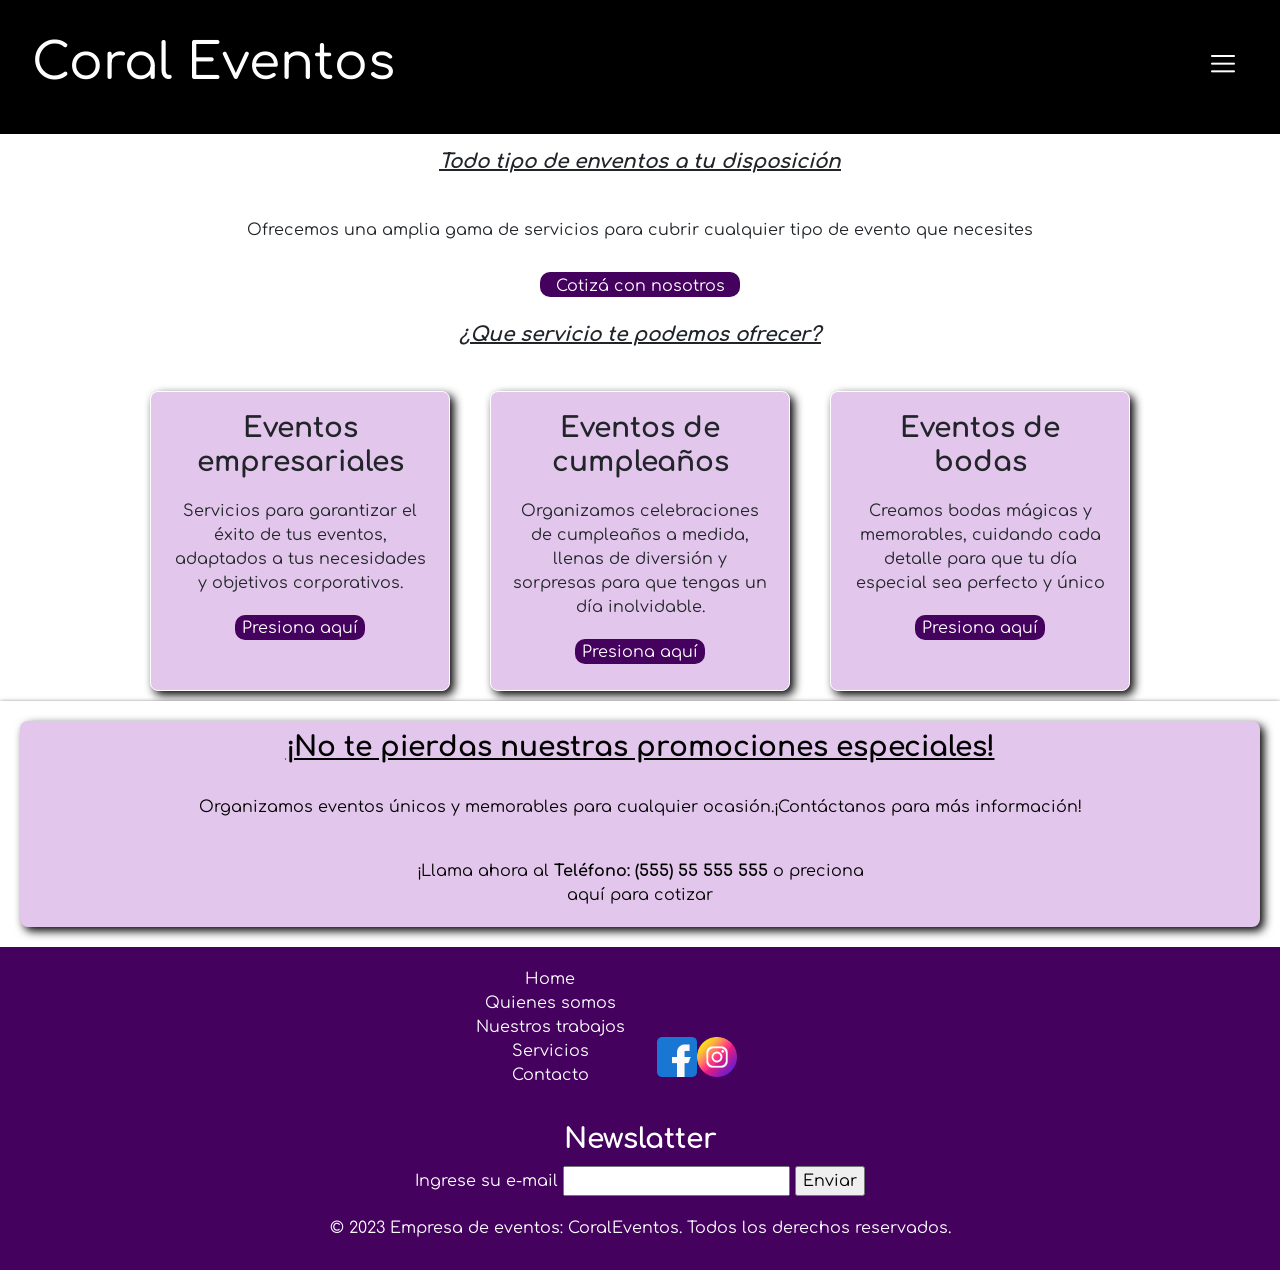
<file: index.html>
<!DOCTYPE html>
<html lang="en">

<head>
    <meta charset="UTF-8" />
    <meta name="viewport" content="width=device-width, initial-scale=1.0" />
    <meta name="description"
        content="Empresa especializada en eventos de fiesta. Calidad y lujo especialzados en cada cliente.">
    <meta name="keywords"
        content="HTML, AUTHOR, JS, EVENTOS, EMPRESARIOS, CUMPLEAÑOS, BODAS, FIESTAS, META, LUNCH, CATERING, VINOS, GRANDE, CHICA,">
    <link href="https://cdn.jsdelivr.net/npm/bootstrap@5.3.2/dist/css/bootstrap.min.css" rel="stylesheet"
        integrity="sha384-T3c6CoIi6uLrA9TneNEoa7RxnatzjcDSCmG1MXxSR1GAsXEV/Dwwykc2MPK8M2HN" crossorigin="anonymous">
    <!-- Libreria Animaciones -->
    <link href="https://unpkg.com/aos@2.3.1/dist/aos.css" rel="stylesheet">
    <link rel="stylesheet" href="./css/style.css" />
    <title>Coral Eventos - Eventos unicos de todo tipo | Home</title>
    <link rel="preconnect" href="https://fonts.googleapis.com" />
    <link rel="preconnect" href="https://fonts.gstatic.com" crossorigin />
    <link
        href="https://fonts.googleapis.com/css2?family=Comfortaa:wght@300&family=Pacifico&family=Roboto:wght@500&family=Varela+Round&display=swap"
        rel="stylesheet" />
    <link rel="icon" type="icono-pagina" href="./img/icono-pagina.png" />
    <link rel="stylesheet" media="only screen and (max-width: 1080px)" href="./css/style.css">
    <link rel="stylesheet" media="only screen and (max-width: 678px)" href="./css/style.css">
</head>

<body>
    <!-- Header -->
    <header class="headerGrid">
        <!-- Navbar -->
        <nav class="navbar">
            <div class="container-fluid">
                <a class="navbar-brand" href="">
                    <h1>Coral Eventos</h1>
                </a>
                <button class="navbar-toggler" type="button" data-bs-toggle="collapse" data-bs-target="#navbarNav"
                    aria-controls="navbarNav" aria-expanded="false" aria-label="Toggle navigation">
                    <span><img src="./img/menu.png" alt="menu-hamburgesa"></span>
                </button>
                <div class="collapse navbar-collapse" id="navbarNav">
                    <ol class="navbar-nav">
                        <li class="nav-item">
                            <a class="nav-link" aria-current="page" href="">Home</a>
                        </li>
                        <li class="nav-item">
                            <a class="nav-link" href="./pages/quienessomos.html">¿Quienes somos?</a>
                        </li>
                        <li class="nav-item">
                            <a class="nav-link" href="./pages/nuestrostrabajos.html">Nuestros trabajos</a>
                        </li>
                        <li class="nav-item">
                            <a class="nav-link" href="./pages/servicios.html">Servicios</a>
                        </li>
                        <li class="nav-item">
                            <a class="nav-link" href="./pages/contacto.html">Contacto</a>
                        </li>
                    </ol>
                </div>
            </div>
        </nav>
    </header>

    <!-- Main: contenido principal -->
    <main>
        <!-- Portada -->
        <section class="sectionA">
            <h2 style="text-decoration: underline">Todo tipo de enventos a tu disposición</h2>
            <p>Ofrecemos una amplia gama de servicios para cubrir cualquier tipo de evento que necesites</p>
            <div class="caja1"><a href="./pages/contacto.html" style="text-decoration: none;">Cotizá con nosotros</a>
            </div>
        </section>

        <!-- Servicios -->
        <section>
            <h2 style="text-decoration: underline">¿Que servicio te podemos ofrecer?</h2>
        </section>
        <section class="gridRow" class="container">
            <!-- Article servicios -->
            <div class="data" data-aos="fade-right">
                <article class="item">
                    <h3>Eventos empresariales</h3>
                    <p class="pMod">Servicios para garantizar el éxito de tus eventos, adaptados a tus necesidades y objetivos corporativos.</p>
                    <div class="caja">
                        <a href="./pages/servicios.html" style="text-decoration: none;">Presiona aquí</a>
                    </div>
                </article>
            </div>
            <div class="data" data-aos="fade-left">
                <article class="item">
                    <h3>Eventos de cumpleaños</h3>
                    <p class="pMod">Organizamos celebraciones de cumpleaños a medida, llenas de diversión y sorpresas para que tengas
                        un día inolvidable.</p>
                    <div class="caja">
                        <a class="cajaEnlace" href="./pages/servicios.html" style="text-decoration: none;">Presiona
                            aquí</a>
                    </div>
                </article>
            </div>
            <div class="data" data-aos="fade-right">
                <article class="item">
                    <h3>Eventos de bodas</h3>
                    <p class="pMod">Creamos bodas mágicas y memorables, cuidando cada detalle para que tu día especial sea perfecto y
                        único</p>
                    <div class="caja">
                        <a href="./pages/servicios.html" style="text-decoration: none;">Presiona
                            aquí</a>
                    </div>
                </article>
            </div>
        </section>
    </main>

    <!-- Aside -->
    <aside>
        <article>
            <h3 style="text-decoration: underline">
                ¡No te pierdas nuestras promociones especiales!
            </h3>
            <p>Organizamos eventos únicos y memorables para cualquier ocasión.¡Contáctanos para más información!</p>
            <p>¡Llama ahora al <strong>Teléfono: (555) 55 555 555</strong> o preciona <a class="asideA"
                    href="../pages/contacto.html">aquí para cotizar</a></p>
        </article>
    </aside>

    <!-- Footer -->

    <footer class="footer">
        <section class="enlacesFooter">
            <ul>
                <li><a href="">Home</a></li>
                <li><a href="./pages/quienessomos.html">Quienes somos</a></li>
                <li><a href="./pages/nuestrostrabajos.html">Nuestros trabajos</a></li>
                <li><a href="./pages/servicios.html">Servicios</a></li>
                <li><a href="./pages/contacto.html">Contacto</a></li>
            </ul>
            <ul class="iconosRedes">
                <tr><a target="_blank" href="https://es-la.facebook.com"><img width="40" src="./img/facebook.png"
                            alt="enlace-de-facebook" /></a></tr>
                <tr><a target="_blank" href="https://www.instagram.com"><img width="40" src="./img/instagram.png"
                            alt="enlace-de-instagram" /></a></tr>
                <tr>
                    <!-- Dirección ficticia -->
                    <iframe
                        src="https://www.google.com/maps/embed?pb=!1m18!1m12!1m3!1d973.1088523046899!2d-56.141589444492446!3d-34.87795661806884!2m3!1f0!2f0!3f0!3m2!1i1024!2i768!4f13.1!3m3!1m2!1s0x959f80e8def27b1b%3A0xf5e1365db4a6d565!2sComercio%202420%2C%2011400%20Montevideo%2C%20Departamento%20de%20Montevideo%2C%20Uruguay!5e0!3m2!1ses-419!2sar!4v1693420778798!5m2!1ses-419!2sar"
                        width="100" height="100" style="border: 0" allowfullscreen="" loading="lazy"
                        referrerpolicy="no-referrer-when-downgrade"></iframe>
                </tr>
            </ul>
        </section>
        <section>
            <h3>Newslatter</h3>
            <form action="">
                <label for="email">Ingrese su e-mail</label>
                <input id="email" type="email" />
                <input type="submit" value="Enviar" />
            </form>
            <p>&copy; 2023 Empresa de eventos: CoralEventos. Todos los derechos reservados.</p>
        </section>
    </footer>
    <!-- SCRIPT BOOTSTRAP -->
    <script src="https://cdn.jsdelivr.net/npm/bootstrap@5.3.2/dist/js/bootstrap.bundle.min.js"
        integrity="sha384-C6RzsynM9kWDrMNeT87bh95OGNyZPhcTNXj1NW7RuBCsyN/o0jlpcV8Qyq46cDfL"
        crossorigin="anonymous"></script>
    <!-- Script AOS -->
    <script src="https://unpkg.com/aos@2.3.1/dist/aos.js"></script>
    <script>
        AOS.init();
    </script>
</body>

</html>
</file>
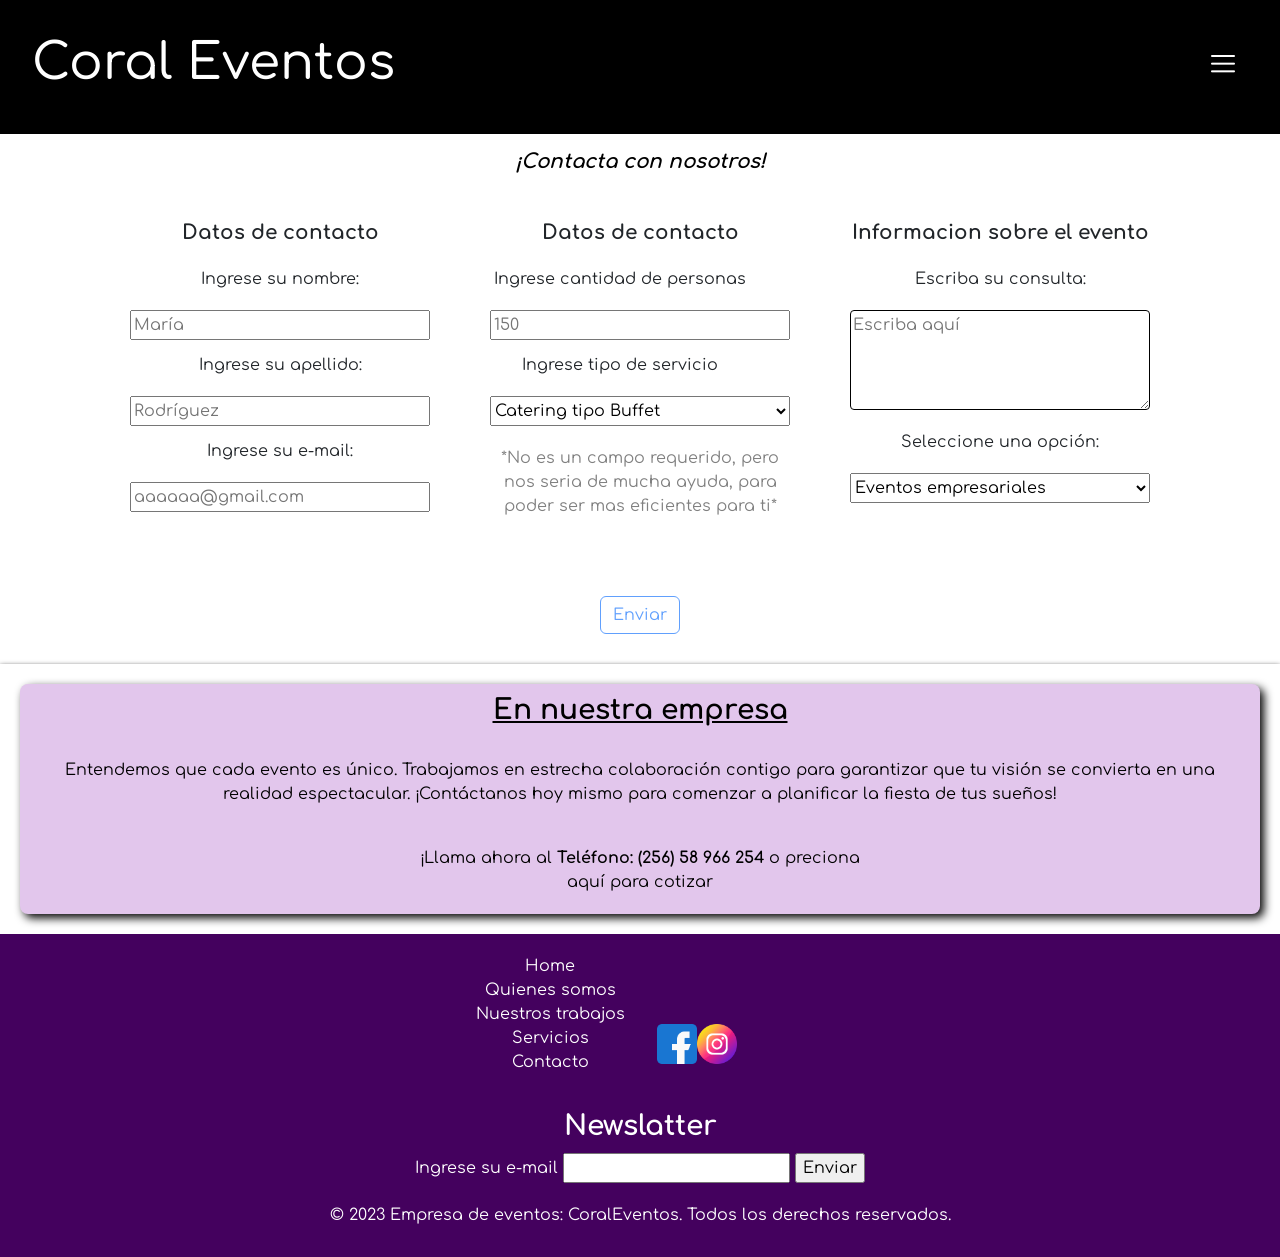
<file: pages/contacto.html>
<!DOCTYPE html>
<html lang="en">

<head>
    <meta charset="UTF-8">
    <meta name="viewport" content="width=device-width, initial-scale=1.0">
    <meta name="description"
        content="Empresa especializada en eventos de fiesta. Calidad y lujo especialzados en cada cliente.">
    <meta name="keywords"
        content="HTML, AUTHOR, JS, EVENTOS, EMPRESARIOS, CUMPLEAÑOS, BODAS, FIESTAS, META, LUNCH, CATERING, VINOS, GRANDE, CHICA,">
    <link href="https://cdn.jsdelivr.net/npm/bootstrap@5.3.2/dist/css/bootstrap.min.css" rel="stylesheet"
        integrity="sha384-T3c6CoIi6uLrA9TneNEoa7RxnatzjcDSCmG1MXxSR1GAsXEV/Dwwykc2MPK8M2HN" crossorigin="anonymous">
    <link rel="stylesheet" href="../css/style.css">
    <title>Coral Eventos - Eventos unicos de todo tipo | Contacto</title>
    <link rel="preconnect" href="https://fonts.googleapis.com">
    <link rel="preconnect" href="https://fonts.gstatic.com" crossorigin>
    <link
        href="https://fonts.googleapis.com/css2?family=Comfortaa:wght@300&family=Pacifico&family=Roboto:wght@500&family=Varela+Round&display=swap"
        rel="stylesheet">
    <link rel="icon" type="icono-pagina" href="./img/icono-pagina.png" />
    <link rel="stylesheet" media="only screen and (max-width: 1024px)" href="../css/style.css">
    <link rel="stylesheet" media="only screen and (max-width: 678px)" href="../css/style.css">
</head>

<body class="bodyContacto">
    <!-- Header -->
    <header class="headerGrid">
        <!-- Navbar -->
        <nav class="navbar">
            <div class="container-fluid">
                <a class="navbar-brand" href="../index.html">
                    <h1>Coral Eventos</h1>
                </a>
                <button class="navbar-toggler" type="button" data-bs-toggle="collapse" data-bs-target="#navbarNav"
                    aria-controls="navbarNav" aria-expanded="false" aria-label="Toggle navigation">
                    <span><img src="../img/menu.png" alt="menu-hamburgesa"></span>
                </button>
                <div class="collapse navbar-collapse" id="navbarNav">
                    <ol class="navbar-nav">
                        <li class="nav-item">
                            <a class="nav-link" aria-current="page" href="../index.html">Home</a>
                        </li>
                        <li class="nav-item">
                            <a class="nav-link" href="./quienessomos.html">¿Quienes somos?</a>
                        </li>
                        <li class="nav-item">
                            <a class="nav-link" href="./nuestrostrabajos.html">Nuestros trabajos</a>
                        </li>
                        <li class="nav-item">
                            <a class="nav-link" href="./servicios.html">Servicios</a>
                        </li>
                        <li class="nav-item">
                            <a class="nav-link" href="">Contacto</a>
                        </li>
                    </ol>
                </div>
            </div>
        </nav>
    </header>

    <main>
        <!-- Grid section -->
        <h2 class="h2Grid">¡Contacta con nosotros!</h2>
        <div class="container">
            <div class="rows">
                <div>
                    <section>
                        <section class="contactoMain" action="">
                            <legend class="datos">Datos de contacto</legend>
                            <label class="label" for="nombre">Ingrese su nombre:</label>
                            <input class="input" required placeholder="María" id="nombre" type="text">
                            <label class="label" for="apellido">Ingrese su apellido:</label>
                            <input class="input" required placeholder="Rodríguez" id="apellido" type="text">
                            <label class="label" for="email">Ingrese su e-mail:</label>
                            <input class="input" required placeholder="aaaaaa@gmail.com" id="email" type="email">
                        </section>
                    </section>
                </div>
                <div>
                    <section class="contactoMain" class="contactoMain" action="">
                        <legend class="datos">Datos de contacto</legend>
                        <label class="label" for="personas">Ingrese cantidad de personas</label>
                        <input class="input" type="number" required placeholder="150" id="personas" type="text">
                        <label class="label" for="servicio">Ingrese tipo de servicio</label>
                        <select class="select" name="" id="servicio">
                            <option value="">Catering tipo Buffet</option>
                            <option value="">Catering tipo Cóctel</option>
                            <option value="">Catering tipo desayunos/coffee</option>
                            <option value="">Catering tipo aperitivos</option>
                            <option value="">Catering tipo Brunch</option>
                            <option value="">Catering tipo Banquete</option>
                            <option value="">Catering tipo servicio movil</option>
                            <option value="">Catering tipo a domicilio</option>
                            <option value="">Cartas de vinos</option>
                            <option value="">Otros</option>
                        </select>
                        <p class="textoRecordatorio">
                            *No es un campo requerido, pero nos seria de mucha ayuda, para poder ser mas eficientes para ti*
                        </p>
                    </section>
                </div>
                <div>
                    <section class="contactoMain" action="" class="contactoMain">
                        <legend class="datos">Informacion sobre el evento</legend>
                        <label class="label" for="consulta">Escriba su consulta:</label>
                        <textarea class="textArea" required placeholder="Escriba aquí" name="" id="consulta" cols="30" rows="5"></textarea>
                        <label class="label" for="Tipo_de_evento">Seleccione una opción:</label>
                        <select class="select" required name="" id="Tipo_de_evento">
                            <option value="">Eventos empresariales</option>
                            <option value="">Eventos de cumpleaños</option>
                            <option value="">Eventos de boda</option>
                            <option value="">Eventos en domicilio</option>
                            <option value="">Babyshower</option>
                            <option value="">Despedidas</option>
                            <option value="">Otros</option>
                        </select>
                    </section>
                </div>
                </section>
            </div>
        </div>
        </div>
        <div class="buttonContact">
            <button type="button" class="btn btn-outline-primary" disabled>Enviar</button>
        </div>
    </main>

    <!-- Aside -->
    <aside class="asideGrid">
        <article class="colorAside">
            <h3 style="text-decoration: underline;">En nuestra empresa</h3>
            <p>Entendemos que cada evento es único.
                Trabajamos en estrecha colaboración contigo
                para garantizar que tu visión se convierta en una realidad espectacular. ¡Contáctanos hoy mismo para
                comenzar a planificar la fiesta de tus sueños!
            </p>
            <p>¡Llama ahora al <strong>Teléfono: (256) 58 966 254</strong>
                o preciona <a class="asideA" href="../pages/contacto.html">aquí para cotizar</a>
            </p>
        </article>
    </aside>

    <!-- Footer -->
    <footer class="footerGrid" class="footer">
        <section class="enlacesFooter">
            <ul>
                <li><a class="aWhite" href="../index.html">Home</a></li>
                <li><a class="aWhite" href="./quienessomos.html">Quienes somos</a></li>
                <li><a class="aWhite" href="./nuestrostrabajos.html">Nuestros trabajos</a></li>
                <li><a class="aWhite" href="./servicios.html">Servicios</a></li>
                <li><a class="aWhite" href="">Contacto</a></li>
            </ul>
            <ul class="iconosRedes">
                <tr><a target="_blank" href="https://es-la.facebook.com"><img width="40" src="../img/facebook.png"
                            alt="enlace-de-facebook"></a></tr>
                <tr><a target="_blank" href="https://www.instagram.com"><img width="40" src="../img/instagram.png"
                            alt="enlace-de-instagram"></a></tr>
                <tr>
                    <!-- Dirección ficticia -->
                    <iframe
                        src="https://www.google.com/maps/embed?pb=!1m18!1m12!1m3!1d973.1088523046899!2d-56.141589444492446!3d-34.87795661806884!2m3!1f0!2f0!3f0!3m2!1i1024!2i768!4f13.1!3m3!1m2!1s0x959f80e8def27b1b%3A0xf5e1365db4a6d565!2sComercio%202420%2C%2011400%20Montevideo%2C%20Departamento%20de%20Montevideo%2C%20Uruguay!5e0!3m2!1ses-419!2sar!4v1693420778798!5m2!1ses-419!2sar"
                        width="100" height="100" style="border:0;" allowfullscreen="" loading="lazy"
                        referrerpolicy="no-referrer-when-downgrade"></iframe>
                </tr>
            </ul>
        </section>
        <section>
            <h3>Newslatter</h3>
            <form action="">
                <label for="email1">Ingrese su e-mail</label>
                <input id="email1" type="email">
                <input type="submit" value="Enviar">
            </form>
            <p>&copy; 2023 Empresa de eventos: CoralEventos. Todos los derechos reservados.</p>
        </section>
    </footer>
    <!-- SCRIPT BOOTSTRAP -->
    <script src="https://cdn.jsdelivr.net/npm/bootstrap@5.3.2/dist/js/bootstrap.bundle.min.js"
        integrity="sha384-C6RzsynM9kWDrMNeT87bh95OGNyZPhcTNXj1NW7RuBCsyN/o0jlpcV8Qyq46cDfL"
        crossorigin="anonymous"></script>
</body>

</html>
</file>
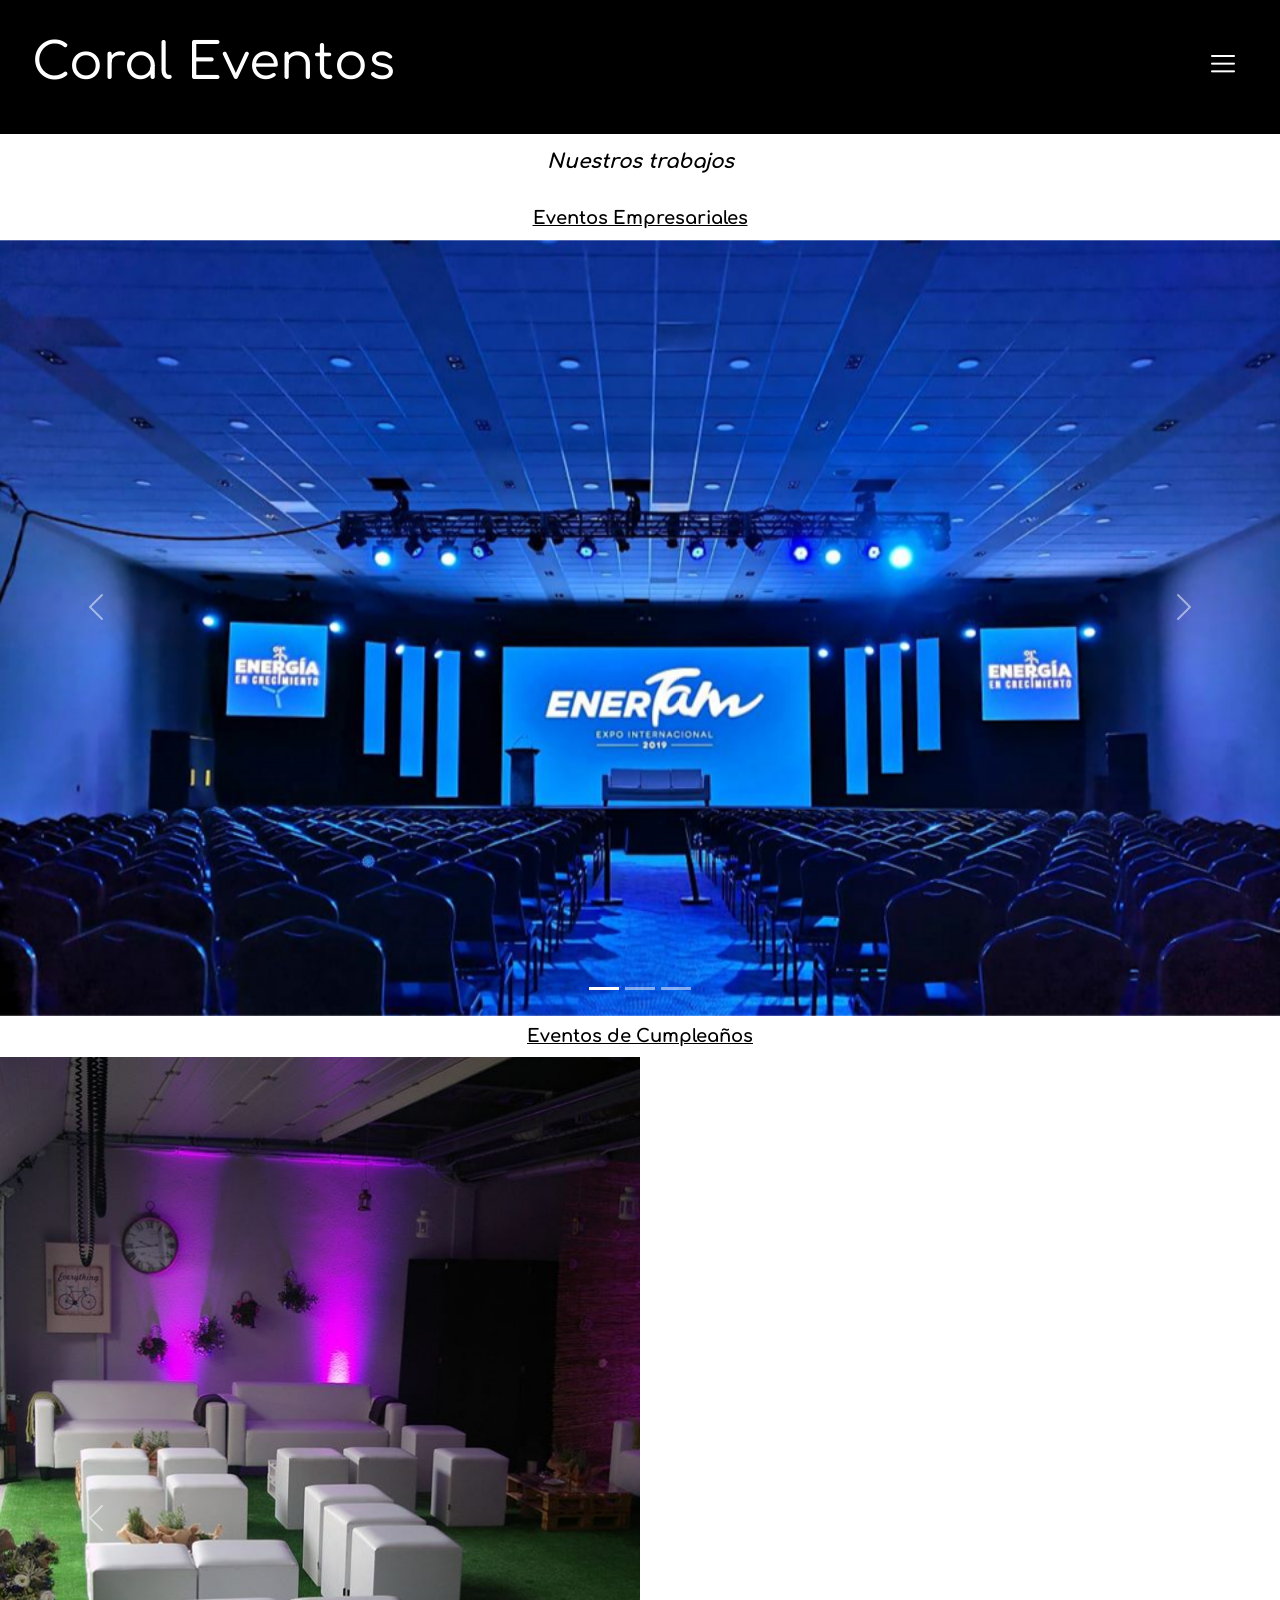
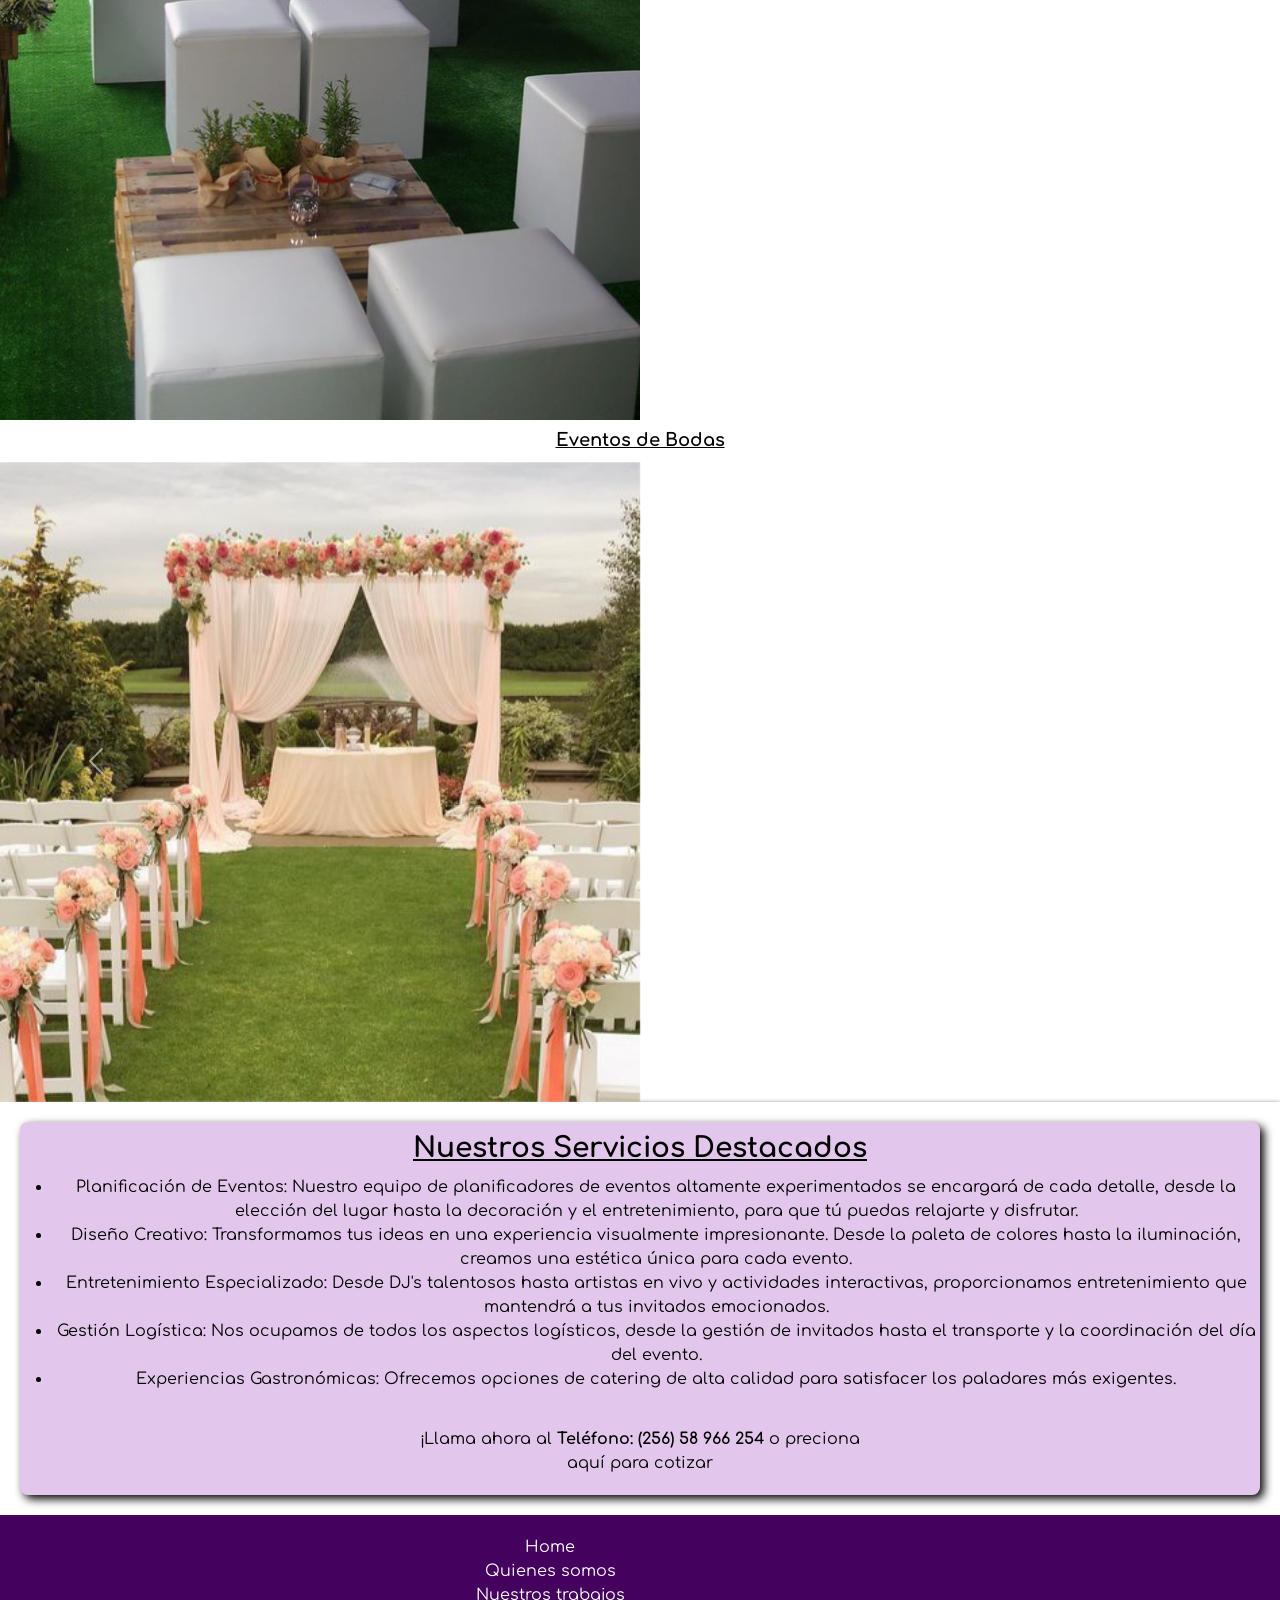
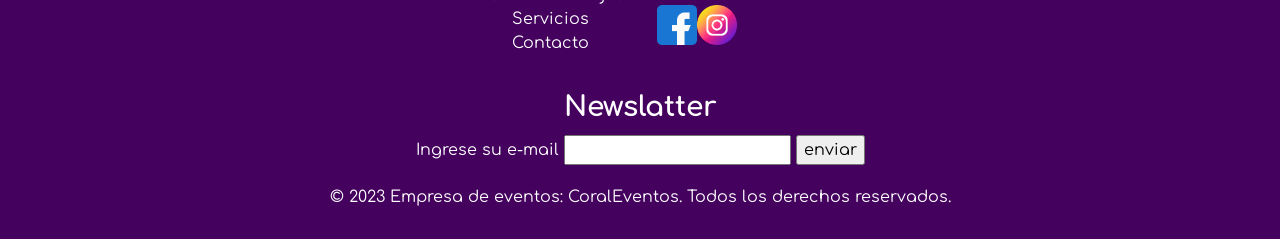
<file: pages/nuestrostrabajos.html>
<!DOCTYPE html>
<html lang="en">

<head>
    <meta charset="UTF-8">
    <meta name="viewport" content="width=device-width, initial-scale=1.0">
    <meta name="description"
        content="Empresa especializada en eventos de fiesta. Calidad y lujo especialzados en cada cliente.">
    <meta name="keywords"
        content="HTML, AUTHOR, JS, EVENTOS, EMPRESARIOS, CUMPLEAÑOS, BODAS, FIESTAS, META, LUNCH, CATERING, VINOS, GRANDE, CHICA,">
    <link href="https://cdn.jsdelivr.net/npm/bootstrap@5.3.2/dist/css/bootstrap.min.css" rel="stylesheet"
        integrity="sha384-T3c6CoIi6uLrA9TneNEoa7RxnatzjcDSCmG1MXxSR1GAsXEV/Dwwykc2MPK8M2HN" crossorigin="anonymous">
    <link rel="stylesheet" href="../css/style.css">
    <title>Coral Eventos - Eventos unicos de todo tipo | Nuestros trabajos</title>
    <link rel="preconnect" href="https://fonts.googleapis.com">
    <link rel="preconnect" href="https://fonts.gstatic.com" crossorigin>
    <link
        href="https://fonts.googleapis.com/css2?family=Comfortaa:wght@300&family=Pacifico&family=Roboto:wght@500&family=Varela+Round&display=swap"
        rel="stylesheet">
    <link rel="icon" type="icono-pagina" href="./img/icono-pagina.png" />
    <link rel="stylesheet" media="only screen and (max-width: 1024px)" href="../css/style.css">
    <link rel="stylesheet" media="only screen and (max-width: 678px)" href="../css/style.css">
</head>

<body>
    <!-- Header -->
    <header class="headerGrid">
        <!-- Navbar -->
        <nav class="navbar">
            <div class="container-fluid">
                <a class="navbar-brand" href="../index.html">
                    <h1>Coral Eventos</h1>
                </a>
                <button class="navbar-toggler" type="button" data-bs-toggle="collapse" data-bs-target="#navbarNav"
                    aria-controls="navbarNav" aria-expanded="false" aria-label="Toggle navigation">
                    <span><img src="../img/menu.png" alt="menu-hamburgesa"></span>
                </button>
                <div class="collapse navbar-collapse" id="navbarNav">
                    <ol class="navbar-nav">
                        <li class="nav-item"><a class="nav-link" aria-current="page" href="../index.html">Home</a></li>
                        <li class="nav-item"><a class="nav-link" href="./quienessomos.html">¿Quienes somos?</a></li>
                        <li class="nav-item"><a class="nav-link" href="">Nuestros trabajos</a></li>
                        <li class="nav-item"><a class="nav-link" href="./servicios.html">Servicios</a></li>
                        <li class="nav-item"><a class="nav-link" href="./contacto.html">Contacto</a></li>
                    </ol>
                </div>
            </div>
        </nav>
    </header>

    <main>
        <!-- Section  imagenes -->
        <section>
            <h2 class="h1Trabajo">Nuestros trabajos</h2>
            <!-- Div Image Bootstrap  -->
            <div id="carouselExampleIndicators" class="carousel slide">
                <h3 class="h2Trabajo">Eventos Empresariales</h3>
                <div class="carousel-indicators">
                    <button type="button" data-bs-target="#carouselExampleIndicators" data-bs-slide-to="0"
                        class="active" aria-current="true" aria-label="Slide 1"></button>
                    <button type="button" data-bs-target="#carouselExampleIndicators" data-bs-slide-to="1"
                        aria-label="Slide 2"></button>
                    <button type="button" data-bs-target="#carouselExampleIndicators" data-bs-slide-to="2"
                        aria-label="Slide 3"></button>
                </div>
                <div class="carousel-inner">
                    <div class="carousel-item active">
                        <img src="../img/empresarial 1.png" class="w-100" alt="imagen-empresarial1">
                    </div>
                    <div class="carousel-item">
                        <img src="../img/empresarial2.jpg" class="w-50" alt="imagen-empresarial2">
                    </div>
                    <div class="carousel-item">
                        <img src="../img/empresarial3.jpg" class="w-50" alt="imagen-empresarial3">
                    </div>
                </div>
                <button class="carousel-control-prev" type="button" data-bs-target="#carouselExampleIndicators"
                    data-bs-slide="prev">
                    <span class="carousel-control-prev-icon" aria-hidden="true"></span>
                    <span class="visually-hidden">Anterior</span>
                </button>
                <button class="carousel-control-next" type="button" data-bs-target="#carouselExampleIndicators"
                    data-bs-slide="next">
                    <span class="carousel-control-next-icon" aria-hidden="true"></span>
                    <span class="visually-hidden">Siguiente</span>
                </button>
            </div>
            <div id="carouselExample" class="carousel slide">
                <h3 class="h2Trabajo">Eventos de Cumpleaños</h3>
                <div class="carousel-inner">
                    <div class="carousel-item active">
                        <img src="../img/cumpleaños1.jpg" class="w-50" alt="imagen-cumpleaños1">
                    </div>
                    <div class="carousel-item">
                        <img src="../img/cumpleaños2.jpg" class="w-50" alt="imagen-cumpleaños2">
                    </div>
                    <div class="carousel-item">
                        <img src="../img/cumpleaños3.jpg" class="w-50" alt="imagen-cumpleaños3">
                    </div>
                </div>
                <button class="carousel-control-prev" type="button" data-bs-target="#carouselExample"
                    data-bs-slide="prev">
                    <span class="carousel-control-prev-icon" aria-hidden="true"></span>
                    <span class="visually-hidden">Previous</span>
                </button>
                <button class="carousel-control-next" type="button" data-bs-target="#carouselExample"
                    data-bs-slide="next">
                    <span class="carousel-control-next-icon" aria-hidden="true"></span>
                    <span class="visually-hidden">Next</span>
                </button>
            </div>
            <div id="carouselExampleFade" class="carousel slide carousel-fade">
                <h3 class="h2Trabajo">Eventos de Bodas</h3>
                <div class="carousel-inner">
                    <div class="carousel-item active">
                        <img src="../img/boda1.jpg" class="w-50" alt="imagen-boda1">
                    </div>
                    <div class="carousel-item">
                        <img src="../img/boda2.jpg" class="w-50" alt="imagen-boda2">
                    </div>
                    <div class="carousel-item">
                        <img src="../img/boda3.jpg" class="w-50" alt="imagen-boda3">
                    </div>
                    <div class="carousel-item">
                        <img src="../img/boda4.jpg" class="w-50" alt="imagen-boda4">
                    </div>
                </div>
                <button class="carousel-control-prev" type="button" data-bs-target="#carouselExampleFade"
                    data-bs-slide="prev">
                    <span class="carousel-control-prev-icon" aria-hidden="true"></span>
                    <span class="visually-hidden">Previous</span>
                </button>
                <button class="carousel-control-next" type="button" data-bs-target="#carouselExampleFade"
                    data-bs-slide="next">
                    <span class="carousel-control-next-icon" aria-hidden="true"></span>
                    <span class="visually-hidden">Next</span>
                </button>
            </div>
    </main>

    <!-- Aside -->
    <aside>
        <article class="colorAside">
            <h3 style="text-decoration: underline;">Nuestros Servicios Destacados</h3>
            <ul>
                <li>Planificación de Eventos: Nuestro equipo de planificadores de eventos altamente experimentados se
                    encargará de cada detalle, desde la elección del lugar hasta la decoración y el entretenimiento,
                    para que tú puedas relajarte y disfrutar.</li>
                <li>Diseño Creativo: Transformamos tus ideas en una experiencia visualmente impresionante. Desde la
                    paleta de colores hasta la iluminación, creamos una estética única para cada evento.</li>
                <li>Entretenimiento Especializado: Desde DJ's talentosos hasta artistas en vivo y actividades
                    interactivas, proporcionamos entretenimiento que mantendrá a tus invitados emocionados.</li>
                <li>Gestión Logística: Nos ocupamos de todos los aspectos logísticos, desde la gestión de invitados
                    hasta el transporte y la coordinación del día del evento.</li>
                <li>Experiencias Gastronómicas: Ofrecemos opciones de catering de alta calidad para satisfacer los
                    paladares más exigentes.</li>
            </ul>
            <p>¡Llama ahora al <strong>Teléfono: (256) 58 966 254</strong>
                o preciona <a class="asideA" href="../pages/contacto.html">aquí para cotizar</a></p>
        </article>
    </aside>

    <!-- Footer -->
    <footer class="footer">
        <section class="enlacesFooter">
            <ul>
                <li><a href="../index.html">Home</a></li>
                <li><a href="./quienessomos.html">Quienes somos</a></li>
                <li><a href="">Nuestros trabajos</a></li>
                <li><a href="./servicios.html">Servicios</a></li>
                <li><a href="./contacto.html">Contacto</a></li>
            </ul>
            <ul class="iconosRedes">
                <tr><a target="_blank" href="https://es-la.facebook.com"><img width="40" src="../img/facebook.png"
                            alt="enlace-de-facebook"></a></tr>
                <tr><a target="_blank" href="https://www.instagram.com"><img width="40" src="../img/instagram.png"
                            alt="enlace-de-instagram"></a></tr>
                <tr>
                    <!-- Dirección ficticia -->
                    <iframe
                        src="https://www.google.com/maps/embed?pb=!1m18!1m12!1m3!1d973.1088523046899!2d-56.141589444492446!3d-34.87795661806884!2m3!1f0!2f0!3f0!3m2!1i1024!2i768!4f13.1!3m3!1m2!1s0x959f80e8def27b1b%3A0xf5e1365db4a6d565!2sComercio%202420%2C%2011400%20Montevideo%2C%20Departamento%20de%20Montevideo%2C%20Uruguay!5e0!3m2!1ses-419!2sar!4v1693420778798!5m2!1ses-419!2sar"
                        width="100" height="100" style="border:0;" allowfullscreen="" loading="lazy"
                        referrerpolicy="no-referrer-when-downgrade"></iframe>
                </tr>
            </ul>
        </section>
        <section>
            <h3>Newslatter</h3>
            <form action="">
                <label for="email">Ingrese su e-mail</label>
                <input id="email" type="email">
                <input type="submit" value="enviar">
            </form>
            <p>&copy; 2023 Empresa de eventos: CoralEventos. Todos los derechos reservados.</p>
        </section>
    </footer>
    <!-- SCRIPT BOOTSTRAP -->
    <script src="https://cdn.jsdelivr.net/npm/bootstrap@5.3.2/dist/js/bootstrap.bundle.min.js"
        integrity="sha384-C6RzsynM9kWDrMNeT87bh95OGNyZPhcTNXj1NW7RuBCsyN/o0jlpcV8Qyq46cDfL"
        crossorigin="anonymous"></script>
</body>

</html>
</file>
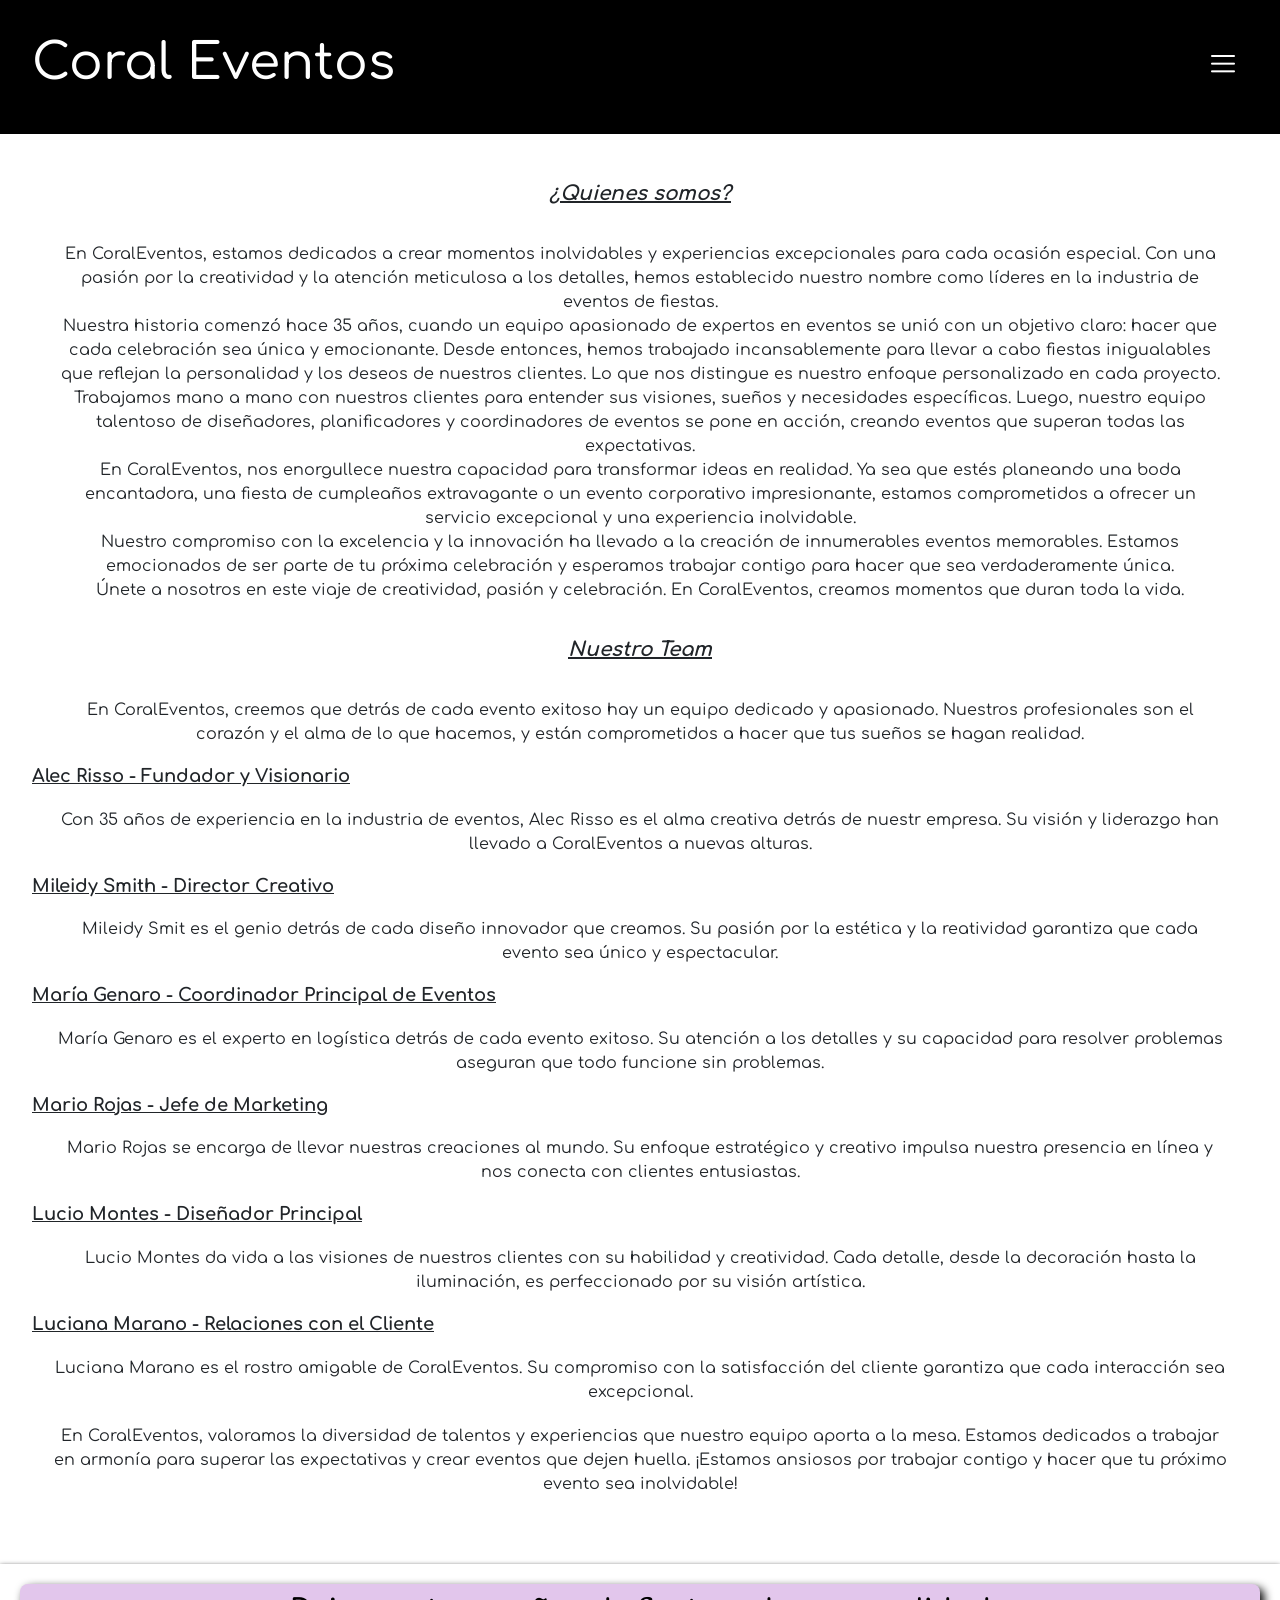
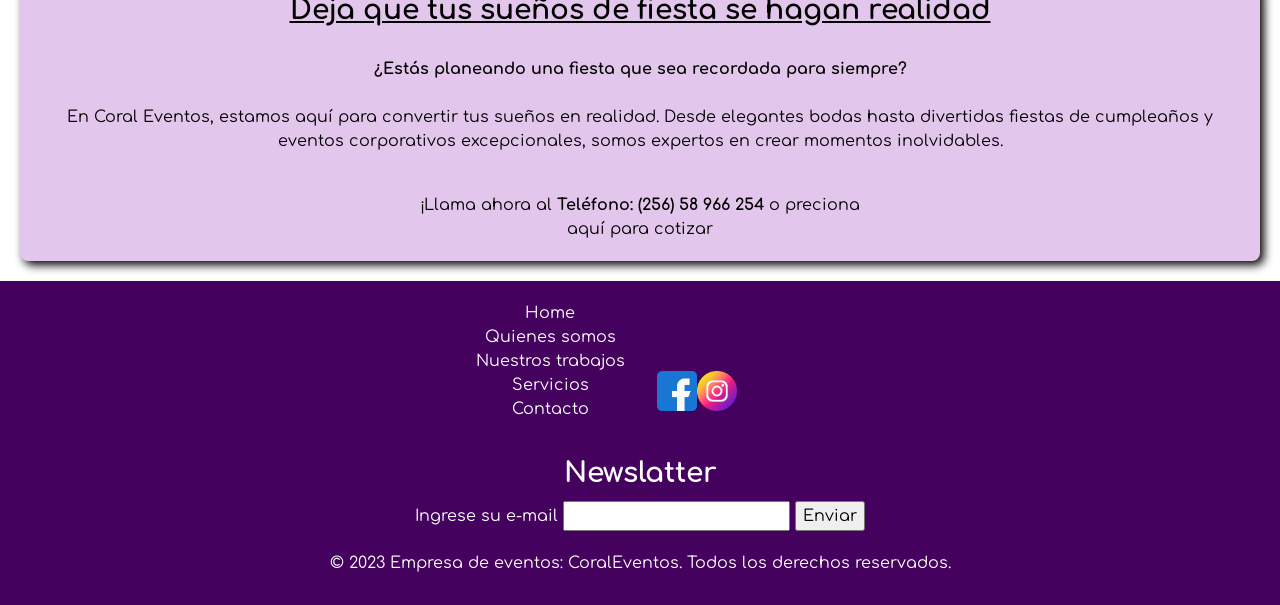
<file: pages/quienessomos.html>
<!DOCTYPE html>
<html lang="en">

<head>
    <meta charset="UTF-8">
    <meta name="viewport" content="width=device-width, initial-scale=1.0">
    <meta name="description"
        content="Empresa especializada en eventos de fiesta. Calidad y lujo especialzados en cada cliente.">
    <meta name="keywords"
        content="HTML, AUTHOR, JS, EVENTOS, EMPRESARIOS, CUMPLEAÑOS, BODAS, FIESTAS, META, LUNCH, CATERING, VINOS, GRANDE, CHICA,">
    <link href="https://cdn.jsdelivr.net/npm/bootstrap@5.3.2/dist/css/bootstrap.min.css" rel="stylesheet"
        integrity="sha384-T3c6CoIi6uLrA9TneNEoa7RxnatzjcDSCmG1MXxSR1GAsXEV/Dwwykc2MPK8M2HN" crossorigin="anonymous">
    <!-- Link CSS -->
    <link rel="stylesheet" href="../css/style.css">
    <title>Coral Eventos - Eventos unicos de todo tipo | Quienes somos</title>
    <!-- Google Fonts -->
    <link rel="preconnect" href="https://fonts.googleapis.com">
    <link rel="preconnect" href="https://fonts.gstatic.com" crossorigin>
    <link
        href="https://fonts.googleapis.com/css2?family=Comfortaa:wght@300&family=Pacifico&family=Roboto:wght@500&family=Varela+Round&display=swap"
        rel="stylesheet">
    <link rel="icon" type="icono-pagina" href="./img/icono-pagina.png" />
    <link rel="stylesheet" media="only screen and (max-width: 1024px)" href="../css/style.css">
    <link rel="stylesheet" media="only screen and (max-width: 678px)" href="../css/style.css">
</head>

<body>
    <!-- Header -->
    <header class="headerGrid">
        <!-- Navbar -->
        <nav class="navbar">
            <div class="container-fluid">
                <a class="navbar-brand" href="../index.html">
                    <h1>Coral Eventos</h1>
                </a>
                <button class="navbar-toggler" type="button" data-bs-toggle="collapse" data-bs-target="#navbarNav"
                    aria-controls="navbarNav" aria-expanded="false" aria-label="Toggle navigation">
                    <span><img src="../img/menu.png" alt="menu-hamburgesa"></span>
                </button>
                <div class="collapse navbar-collapse" id="navbarNav">
                    <ol class="navbar-nav">
                        <li class="nav-item"><a class="nav-link" aria-current="page" href="../index.html">Home</a></li>
                        <li class="nav-item"><a class="nav-link" href="">¿Quienes somos?</a></li>
                        <li class="nav-item"><a class="nav-link" href="./nuestrostrabajos.html">Nuestros trabajos</a>
                        </li>
                        <li class="nav-item"><a class="nav-link" href="./servicios.html">Servicios</a></li>
                        <li class="nav-item"><a class="nav-link" href="./contacto.html">Contacto</a></li>
                    </ol>
                </div>
            </div>
        </nav>
    </header>

    <main class="infoMain">
        <!-- Section -->
        <section>
            <h2 style="text-decoration: underline;">¿Quienes somos?</h2>
            <p>
                En CoralEventos, estamos dedicados a crear momentos inolvidables y experiencias excepcionales para cada
                ocasión especial. Con una pasión por la creatividad y la atención meticulosa a los detalles, hemos
                establecido nuestro nombre como líderes en la industria de eventos de fiestas.
                <br>
                Nuestra historia comenzó hace 35 años, cuando un equipo apasionado de expertos en eventos se unió con un
                objetivo claro: hacer que cada celebración sea única y emocionante. Desde entonces, hemos trabajado
                incansablemente para llevar a cabo fiestas inigualables que reflejan la personalidad y los deseos de
                nuestros clientes. Lo que nos distingue es nuestro enfoque personalizado en cada proyecto. Trabajamos
                mano a mano con nuestros clientes para entender sus visiones, sueños y necesidades específicas. Luego,
                nuestro equipo talentoso de diseñadores, planificadores y coordinadores de eventos se pone en acción,
                creando eventos que superan todas las expectativas.
                <br>
                En CoralEventos, nos enorgullece nuestra capacidad para transformar ideas en realidad. Ya sea que estés
                planeando una boda encantadora, una fiesta de cumpleaños extravagante o un evento corporativo
                impresionante, estamos comprometidos a ofrecer un servicio excepcional y una experiencia inolvidable.
                <br>
                Nuestro compromiso con la excelencia y la innovación ha llevado a la creación de innumerables eventos
                memorables. Estamos emocionados de ser parte de tu próxima celebración y esperamos trabajar contigo para
                hacer que sea verdaderamente única.
                <br>
                Únete a nosotros en este viaje de creatividad, pasión y celebración. En CoralEventos, creamos momentos
                que duran toda la vida.
            </p>
        </section>
        <section>
            <h2 style="text-decoration: underline;">Nuestro Team</h2>
            <p>En CoralEventos, creemos que detrás de cada evento exitoso hay un equipo dedicado y apasionado. Nuestros
                profesionales son el corazón y el alma de lo que hacemos, y están comprometidos a hacer que tus sueños
                se hagan realidad.</p>
            <h4 style="text-decoration: underline;"> Alec Risso - Fundador y Visionario</h4>
            <p>Con 35 años de experiencia en la industria de eventos, Alec Risso es el alma creativa detrás de nuestr
                empresa. Su visión y liderazgo han llevado a CoralEventos a nuevas alturas.</p>
            <h4 style="text-decoration: underline;"> Mileidy Smith - Director Creativo</h4>
            <p>Mileidy Smit es el genio detrás de cada diseño innovador que creamos. Su pasión por la estética y la
                reatividad garantiza que cada evento sea único y espectacular.</p>
            <h4 style="text-decoration: underline;">María Genaro - Coordinador Principal de Eventos</h4>
            <p>María Genaro es el experto en logística detrás de cada evento exitoso. Su atención a los detalles y su
                capacidad para resolver problemas aseguran que todo funcione sin problemas.</p>
            <h4 style="text-decoration: underline;"> Mario Rojas - Jefe de Marketing</h4>
            <p>Mario Rojas se encarga de llevar nuestras creaciones al mundo. Su enfoque estratégico y creativo impulsa
                nuestra presencia en línea y nos conecta con clientes entusiastas.</p>
            <h4 style="text-decoration: underline;"> Lucio Montes - Diseñador Principal</h4>
            <p>Lucio Montes da vida a las visiones de nuestros clientes con su habilidad y creatividad. Cada detalle,
                desde la decoración hasta la iluminación, es perfeccionado por su visión artística.</p>
            <h4 style="text-decoration: underline;"> Luciana Marano - Relaciones con el Cliente</h4>
            <p>Luciana Marano es el rostro amigable de CoralEventos. Su compromiso con la satisfacción del cliente
                garantiza que cada interacción sea excepcional.</p>
            <p>En CoralEventos, valoramos la diversidad de talentos y experiencias que nuestro equipo aporta a la mesa.
                Estamos dedicados a trabajar en armonía para superar las expectativas y crear eventos que dejen huella.
                ¡Estamos ansiosos por trabajar contigo y hacer que tu próximo evento sea inolvidable!</p>
        </section>
    </main>

    <!-- Aside -->
    <aside>
        <article class="colorAside">
            <h3 style="text-decoration: underline;">Deja que tus sueños de fiesta se hagan realidad</h3>
            <p><strong>¿Estás planeando una fiesta que sea recordada para siempre?</strong>
                <br><br>
                En Coral Eventos, estamos aquí para convertir tus sueños en realidad. Desde elegantes bodas hasta
                divertidas fiestas de cumpleaños y eventos corporativos excepcionales, somos expertos en crear momentos
                inolvidables.
            </p>
            <p>¡Llama ahora al <strong>Teléfono: (256) 58 966 254</strong>
                o preciona <a class="asideA" href="../pages/contacto.html">aquí para cotizar</a></p>
        </article>
    </aside>

    <!-- Footer -->

    <footer class="footer">
        <section class="enlacesFooter">
            <ul>
                <li><a href="../index.html">Home</a></li>
                <li><a href="">Quienes somos</a></li>
                <li><a href="./nuestrostrabajos.html">Nuestros trabajos</a></li>
                <li><a href="./servicios.html">Servicios</a></li>
                <li><a href="./contacto.html">Contacto</a></li>
            </ul>
            <ul class="iconosRedes">
                <tr><a target="_blank" href="https://es-la.facebook.com"><img width="40" src="../img/facebook.png"
                            alt="enlace-de-facebook"></a></tr>
                <tr><a target="_blank" href="https://www.instagram.com"><img width="40" src="../img/instagram.png"
                            alt="enlace-de-instagram"></a></tr>
                <tr>
                    <!-- Dirección ficticia -->
                    <iframe
                        src="https://www.google.com/maps/embed?pb=!1m18!1m12!1m3!1d973.1088523046899!2d-56.141589444492446!3d-34.87795661806884!2m3!1f0!2f0!3f0!3m2!1i1024!2i768!4f13.1!3m3!1m2!1s0x959f80e8def27b1b%3A0xf5e1365db4a6d565!2sComercio%202420%2C%2011400%20Montevideo%2C%20Departamento%20de%20Montevideo%2C%20Uruguay!5e0!3m2!1ses-419!2sar!4v1693420778798!5m2!1ses-419!2sar"
                        width="100" height="100" style="border:0;" allowfullscreen="" loading="lazy"
                        referrerpolicy="no-referrer-when-downgrade"></iframe>
                </tr>
            </ul>
        </section>
        <section>
            <h3>Newslatter</h3>
            <form action="">
                <label for="email">Ingrese su e-mail</label>
                <input id="email" type="email">
                <input type="submit" value="Enviar">
            </form>
            <p>&copy; 2023 Empresa de eventos: CoralEventos. Todos los derechos reservados.</p>
        </section>
    </footer>
    <!-- SCRIPT BOOTSTRAP -->
    <script src="https://cdn.jsdelivr.net/npm/bootstrap@5.3.2/dist/js/bootstrap.bundle.min.js"
        integrity="sha384-C6RzsynM9kWDrMNeT87bh95OGNyZPhcTNXj1NW7RuBCsyN/o0jlpcV8Qyq46cDfL"
        crossorigin="anonymous"></script>
</body>

</html>
</file>
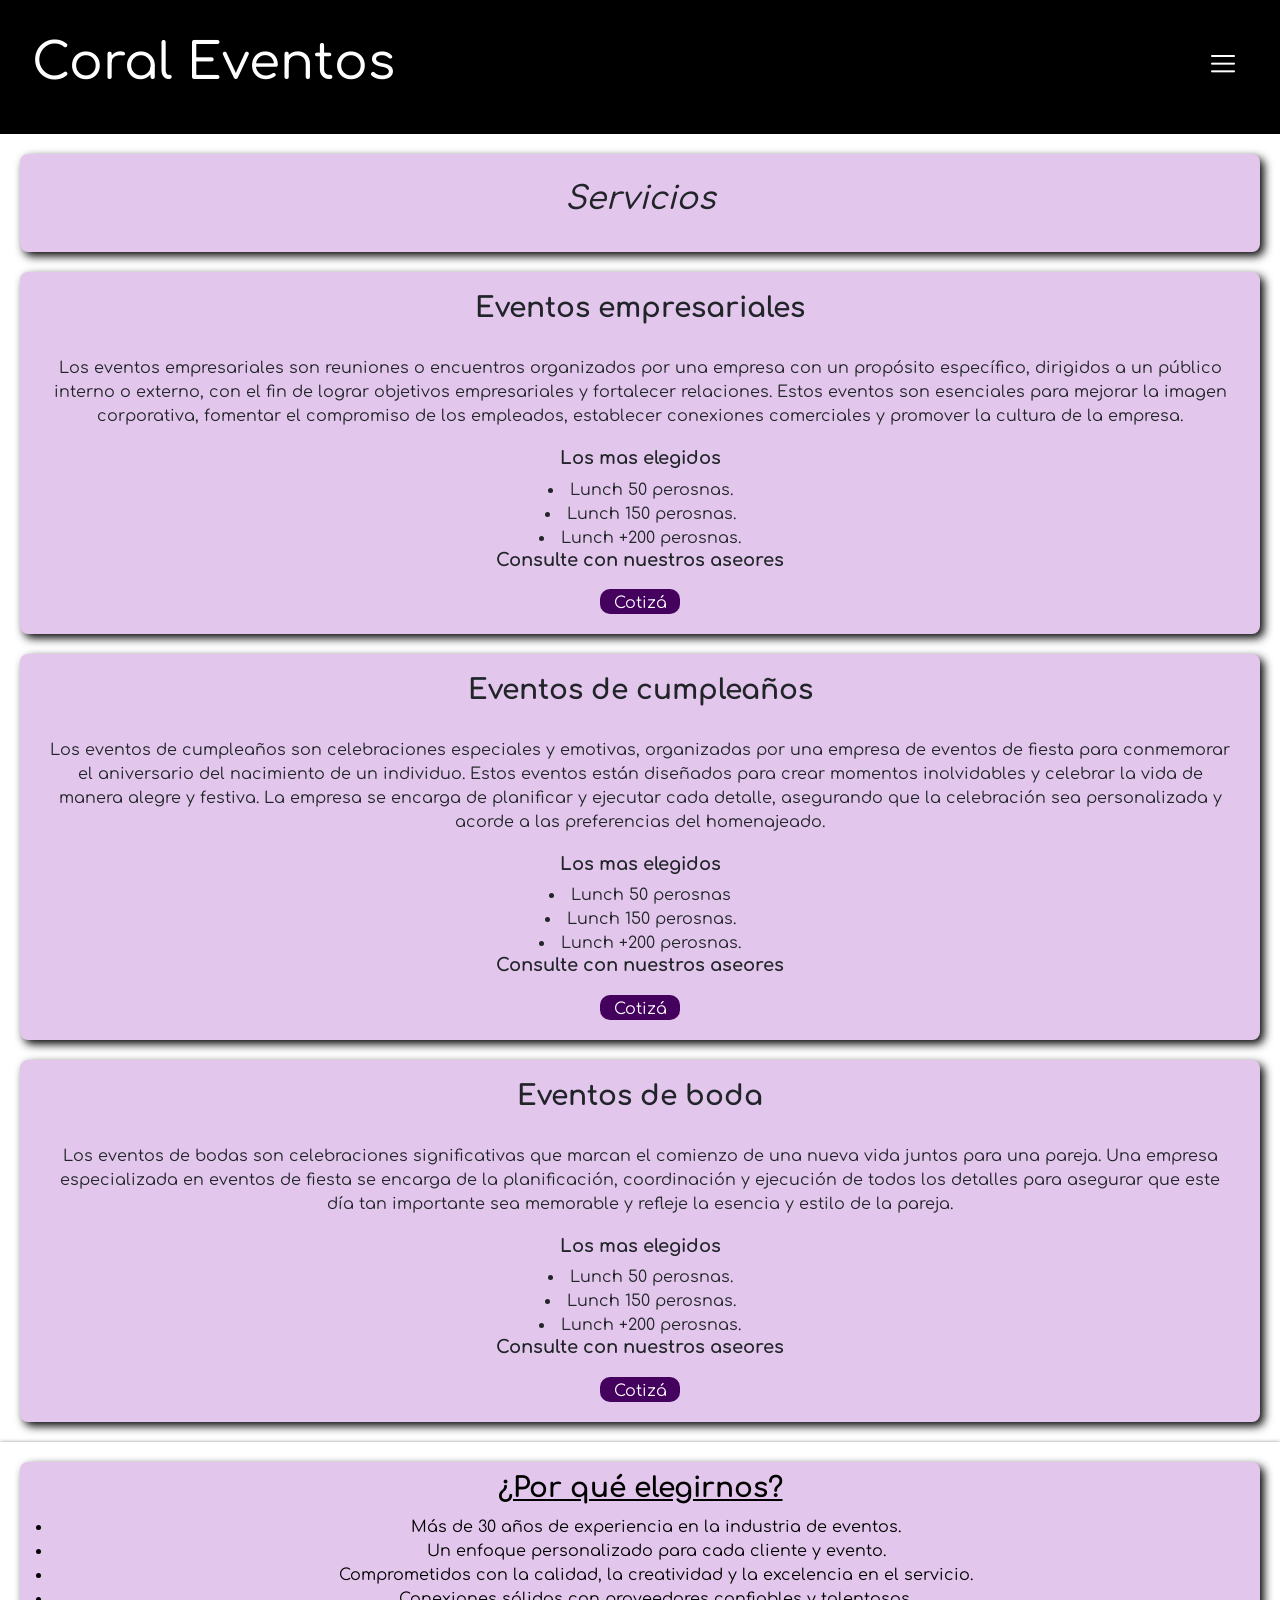
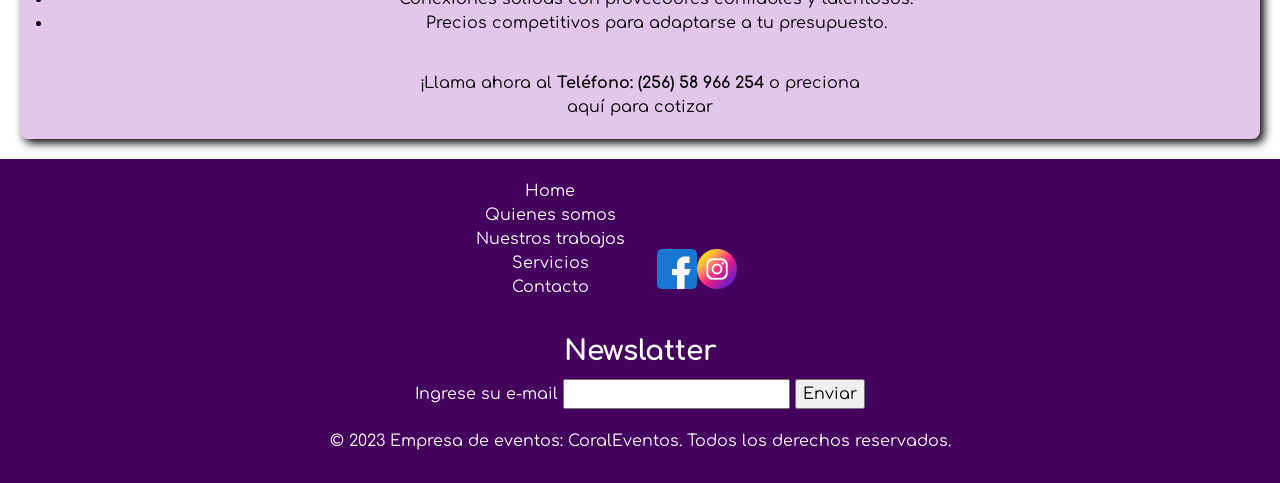
<file: pages/servicios.html>
<!DOCTYPE html>
<html lang="en">

<head>
    <meta charset="UTF-8">
    <meta name="viewport" content="width=device-width, initial-scale=1.0">
    <meta name="description"
        content="Empresa especializada en eventos de fiesta. Calidad y lujo especialzados en cada cliente.">
    <meta name="keywords"
        content="HTML, AUTHOR, JS, EVENTOS, EMPRESARIOS, CUMPLEAÑOS, BODAS, FIESTAS, META, LUNCH, CATERING, VINOS, GRANDE, CHICA,">
    <link href="https://cdn.jsdelivr.net/npm/bootstrap@5.3.2/dist/css/bootstrap.min.css" rel="stylesheet"
        integrity="sha384-T3c6CoIi6uLrA9TneNEoa7RxnatzjcDSCmG1MXxSR1GAsXEV/Dwwykc2MPK8M2HN" crossorigin="anonymous">
    <!-- Link CSS -->
    <link rel="stylesheet" href="../css/style.css">
    <title>Coral Eventos - Eventos unicos de todo tipo | Servicios</title>

    <!-- Google Fonts -->
    <link rel="preconnect" href="https://fonts.googleapis.com">
    <link rel="preconnect" href="https://fonts.gstatic.com">
    <link
        href="https://fonts.googleapis.com/css2?family=Comfortaa:wght@300&family=Pacifico&family=Roboto:wght@500&family=Varela+Round&display=swap"
        rel="stylesheet">
    <link rel="icon" type="icono-pagina" href="./img/icono-pagina.png" />
    <link rel="stylesheet" media="only screen and (max-width: 1024px)" href="../css/style.css">
    <link rel="stylesheet" media="only screen and (max-width: 678px)" href="../css/style.css">
</head>

<body>
    <!-- Header -->
    <header class="headerGrid">
        <!-- Navbar -->
        <nav class="navbar">
            <div class="container-fluid">
                <a class="navbar-brand" href="../index.html">
                    <h1>Coral Eventos</h1>
                </a>
                <button class="navbar-toggler" type="button" data-bs-toggle="collapse" data-bs-target="#navbarNav"
                    aria-controls="navbarNav" aria-expanded="false" aria-label="Toggle navigation">
                    <span><img src="../img/menu.png" alt="menu-hamburgesa"></span>
                </button>
                <div class="collapse navbar-collapse" id="navbarNav">
                    <ol class="navbar-nav">
                        <li class="nav-item"><a class="nav-link" aria-current="page" href="../index.html">Home</a></li>
                        <li class="nav-item"><a class="nav-link" href="./quienessomos.html">¿Quienes somos?</a></li>
                        <li class="nav-item"><a class="nav-link" href="./nuestrostrabajos.html">Nuestros trabajos</a>
                        </li>
                        <li class="nav-item"><a class="nav-link" href="">Servicios</a></li>
                        <li class="nav-item"><a class="nav-link" href="./contacto.html">Contacto</a></li>
                    </ol>
                </div>
            </div>
        </nav>
    </header>

    <main>
        <section>
            <!-- Article sub-portada -->
            <article class="colorClass">
                <div>
                    <h2 class="h2">Servicios</h2>
                </div>
            </article>
        </section>
        <!-- Section empresarial -->
        <section>
            <article class="colorClass">
                <h3>Eventos empresariales</h3>
                <p>Los eventos empresariales son reuniones o encuentros organizados por una empresa con un propósito
                    específico, dirigidos a un público interno o externo, con el fin de lograr objetivos empresariales y
                    fortalecer relaciones. Estos eventos son esenciales para mejorar la imagen corporativa, fomentar el
                    compromiso de los empleados, establecer conexiones comerciales y promover la cultura de la empresa.
                </p>
                <h4>Los mas elegidos</h4>
                <!-- Lista tipo de lunch -->
                <li>Lunch 50 perosnas.</li>
                <li>Lunch 150 perosnas.</li>
                <li>Lunch +200 perosnas.</li>
                <h4>Consulte con nuestros aseores</h4>
                <div class="caja2"><a href="./contacto.html" style="text-decoration: none;">Cotizá</a></div>
            </article>
        </section>
        <!-- Section de cumpleaños -->
        <section>
            <article class="colorClass">
                <h3>Eventos de cumpleaños</h3>
                <p>Los eventos de cumpleaños son celebraciones especiales y emotivas, organizadas por una empresa de
                    eventos de fiesta para conmemorar el aniversario del nacimiento de un individuo. Estos eventos están
                    diseñados para crear momentos inolvidables y celebrar la vida de manera alegre y festiva. La empresa
                    se encarga de planificar y ejecutar cada detalle, asegurando que la celebración sea personalizada y
                    acorde a las preferencias del homenajeado.</p>
                <h4>Los mas elegidos</h4>
                <!-- Lista tipo de lunch -->
                <li>Lunch 50 perosnas</li>
                <li>Lunch 150 perosnas.</li>
                <li>Lunch +200 perosnas.</li>
                <h4>Consulte con nuestros aseores</h4>
                <div class="caja2"><a href="./contacto.html" style="text-decoration: none;">Cotizá</a></div>
            </article>
        </section>
        <!-- Section de boda -->
        <section>
            <article class="colorClass">
                <h3>Eventos de boda</h3>
                <p>Los eventos de bodas son celebraciones significativas que marcan el comienzo de una nueva vida juntos
                    para una pareja. Una empresa especializada en eventos de fiesta se encarga de la planificación,
                    coordinación y ejecución de todos los detalles para asegurar que este día tan importante sea
                    memorable y refleje la esencia y estilo de la pareja.</p>
                <h4>Los mas elegidos</h4>
                <!-- Lista tipo de lunch -->
                <li>Lunch 50 perosnas.</li>
                <li>Lunch 150 perosnas.</li>
                <li>Lunch +200 perosnas.</li>
                <h4>Consulte con nuestros aseores</h4>
                <div class="caja2"><a href="./contacto.html" style="text-decoration: none;">Cotizá</a></div>
            </article>
        </section>
    </main>

    <!-- Aside -->
    <aside>
        <article class="colorAside">
            <h3 style="text-decoration: underline;">¿Por qué elegirnos?</h3>
            <ul>
                <li>Más de 30 años de experiencia en la industria de eventos.</li>
                <li>Un enfoque personalizado para cada cliente y evento.</li>
                <li>Comprometidos con la calidad, la creatividad y la excelencia en el servicio.</li>
                <li>Conexiones sólidas con proveedores confiables y talentosos.</li>
                <li>Precios competitivos para adaptarse a tu presupuesto.</li>
            </ul>
            <p>¡Llama ahora al <strong>Teléfono: (256) 58 966 254</strong>
                o preciona <a class="asideA" href="../pages/contacto.html">aquí para cotizar</a>
            </p>
        </article>
    </aside>

    <!-- Footer -->
    <footer class="footer">
        <section class="enlacesFooter">
            <ul>
                <li><a href="../index.html">Home</a></li>
                <li><a href="./quienessomos.html">Quienes somos</a></li>
                <li><a href="./nuestrostrabajos.html">Nuestros trabajos</a></li>
                <li><a href="">Servicios</a></li>
                <li><a href="./contacto.html">Contacto</a></li>
            </ul>
            <ul class="iconosRedes">
                <tr><a target="_blank" href="https://es-la.facebook.com"><img width="40" src="../img/facebook.png"
                            alt="enlace-de-facebook"></a></tr>
                <tr><a target="_blank" href="https://www.instagram.com"><img width="40" src="../img/instagram.png"
                            alt="enlace-de-instagram"></a></tr>
                <tr>
                    <!-- Dirección ficticia -->
                    <iframe
                        src="https://www.google.com/maps/embed?pb=!1m18!1m12!1m3!1d973.1088523046899!2d-56.141589444492446!3d-34.87795661806884!2m3!1f0!2f0!3f0!3m2!1i1024!2i768!4f13.1!3m3!1m2!1s0x959f80e8def27b1b%3A0xf5e1365db4a6d565!2sComercio%202420%2C%2011400%20Montevideo%2C%20Departamento%20de%20Montevideo%2C%20Uruguay!5e0!3m2!1ses-419!2sar!4v1693420778798!5m2!1ses-419!2sar"
                        width="100" height="100" style="border:0;" allowfullscreen="" loading="lazy"
                        referrerpolicy="no-referrer-when-downgrade"></iframe>
                </tr>
            </ul>
        </section>
        <section>
            <h3>Newslatter</h3>
            <form action="">
                <label for="email">Ingrese su e-mail</label>
                <input id="email" type="email">
                <input type="submit" value="Enviar">
            </form>
            <p>&copy; 2023 Empresa de eventos: CoralEventos. Todos los derechos reservados.</p>
        </section>
    </footer>
    <!-- SCRIPT BOOTSTRAP -->
    <script src="https://cdn.jsdelivr.net/npm/bootstrap@5.3.2/dist/js/bootstrap.bundle.min.js"
        integrity="sha384-C6RzsynM9kWDrMNeT87bh95OGNyZPhcTNXj1NW7RuBCsyN/o0jlpcV8Qyq46cDfL"
        crossorigin="anonymous"></script>
</body>

</html>
</file>
<file: css/style.css>
body {
  padding: 0;
  margin: 0;
  box-sizing: border-box;
  font-family: "Comfortaa", cursive;
  background-color: white;
}

a {
  display: flex;
  flex-direction: row;
  justify-content: center;
  align-items: center;
  text-decoration: none;
  color: white;
  border-radius: 5px;
}

main {
  align-items: center;
}

.data {
  overflow: hidden;
}

.item {
  display: flex;
  flex-direction: column;
  flex-wrap: wrap;
  width: 300px;
  height: 300px;
  margin: 20px;
  padding: 10px;
  text-align: center;
  align-items: center;
  border: 1px solid white;
  margin-bottom: 10px;
}
.item .pMod {
  display: flex;
  flex-wrap: wrap;
  margin: 10px;
}
.item .caja {
  display: flex;
  background-color: #44015e;
  border-radius: 10px;
  margin: 10px;
  padding: 2px;
  text-decoration: none;
  justify-content: center;
  width: 130px;
  height: 25px;
  transition: background-color 1s;
}
.item .caja:hover {
  background-color: rgb(112, 194, 167);
}
.item .caja:active {
  background-color: rgb(112, 194, 167);
}
.item .caja:visited {
  background-color: #ce86eb;
}

.infoMain {
  border-radius: 8px;
  padding: 2rem;
  margin-bottom: 2rem;
  margin-bottom: 1rem;
  text-size-adjust: 30px;
}

h1 {
  text-align: center;
  font-size: 50px;
  color: white;
}

h2 {
  padding: 16px;
  text-align: center;
  font-style: oblique;
  font-size: 20px;
  font-weight: bold;
}

h3 {
  text-align: center;
  margin: 0;
  padding: 10px;
  font-weight: bold;
}

h4 {
  font-size: 18px;
  font-weight: bold;
}

p {
  text-align: center;
  margin: 20px;
}

.aWhite {
  color: white;
  text-decoration: none;
}

.h2Trabajo {
  color: black;
  font-size: 18px;
  text-decoration: underline;
}

article {
  display: flex;
  flex-direction: column;
  background-color: #e2c6ec;
  border-radius: 8px;
  margin: 20px;
  box-shadow: 4px 4px 10px black;
}

.article2 {
  align-content: center;
  background-color: #e2c6ec;
}

.sectionA {
  display: flex;
  flex-direction: column;
  justify-content: center;
  align-items: center;
}
.sectionA .caja1 {
  background-color: #44015e;
  border-radius: 10px;
  margin: 10px;
  padding: 2px;
  text-decoration: none;
  justify-content: center;
  width: 200px;
  height: 25px;
  transition: background-color 1s;
}
.sectionA .caja1:hover {
  background-color: rgb(112, 194, 167);
}
.sectionA .caja1:active {
  background-color: rgb(112, 194, 167);
}
.sectionA .caja1:visited {
  background-color: #ce86eb;
}

header {
  padding: 20px;
  background-color: black;
}
header .navbar {
  text-align: center;
  background-color: black;
  position: end;
  z-index: 1000;
}
header .navbar a {
  color: white;
}
header .navbar .nav-link:hover {
  color: rgb(112, 194, 167);
}

.bodyContact {
  display: grid;
  grid-template-areas: "header    header     header" "div       div        div" "h2        h2         h2" "section1  section2   section3" "enviar    enviar     enviar" "aside     aside      aside" "footer    footer     footer";
  grid-template-columns: 100%;
  grid-template-rows: 30%;
  justify-items: stretch;
  height: 65vh;
  min-height: 50vh;
  row-gap: 10px;
  padding: 0;
  margin: 0;
  box-sizing: border-box;
  font-family: "Comfortaa", cursive;
}

.headerGrid {
  grid-area: header;
}

.divGrid {
  grid-area: div;
  margin: 5vh;
}

.h2Grid {
  grid-area: h2;
  color: black;
  font-weight: bold;
}

.enviarGrid {
  grid-area: enviar;
  display: flex;
  justify-content: center;
}

.asideGrid {
  grid-area: aside;
  display: flex;
  flex-direction: column;
  flex-wrap: wrap;
}

.footerGrid {
  grid-area: footer;
  padding: 10px;
}

.gridRow {
  display: flex;
  flex-direction: row;
  justify-content: center;
  align-items: center;
}

footer {
  display: flex;
  flex-direction: column;
  text-align: center;
  background-color: #44015e;
  color: white;
  padding: 10px;
}

.enlacesFooter, .enlacesFooter li {
  display: flex;
  flex-direction: row;
  justify-content: center;
  align-items: center;
  padding: 10px;
}
.enlacesFooter li {
  padding: 0;
  margin: 0;
}

.iconosRedes {
  display: flex;
  flex-direction: row;
  align-items: end;
  justify-content: space-around;
}

aside {
  display: flex;
  flex-direction: column;
  text-align: center;
  color: black;
  box-shadow: 0 2px 5px black;
}
aside .asideA {
  color: black;
  text-decoration: none;
}

@media screen and (max-width: 1080px) {
  body {
    padding: 0;
    margin: 0;
    box-sizing: border-box;
    font-family: "Comfortaa", cursive;
    font-size: 12px;
  }
  .navbar ul {
    display: flex;
    flex-wrap: wrap;
  }
  .gridRow {
    overflow: hidden;
  }
  .item {
    display: flex;
    flex-direction: column;
    flex-wrap: wrap;
    width: 300px;
    height: 300px;
    margin: 20px;
    padding: 10px;
    text-align: center;
    align-items: center;
    border: 1px solid white;
    margin-bottom: 10px;
  }
  .item .pMod {
    display: flex;
    flex-wrap: wrap;
    margin: 5px;
  }
  p {
    font-size: 16px;
  }
  li {
    font-size: 16px;
  }
  .caja {
    background-color: #44015e;
    border-radius: 10px;
    padding: 2px;
    color: black;
    text-decoration: none;
    width: 130px;
    align-self: center;
    transition: background-color 1s;
  }
  .caja .caja:hover {
    background-color: rgb(112, 194, 167);
  }
  .caja .caja:active {
    background-color: rgb(112, 194, 167);
  }
  .caja .caja:visited {
    background-color: #ce86eb;
  }
  .caja1 {
    background-color: #44015e;
    border-radius: 10px;
    padding: 2px;
    color: black;
    width: 180px;
    transition: background-color 1s;
  }
  .caja1 .caja1:hover {
    background-color: rgb(112, 194, 167);
  }
  .caja1 .caja1:active {
    background-color: rgb(112, 194, 167);
  }
  .caja1 .caja1:visited {
    background-color: #ce86eb;
  }
  .caja2 {
    background-color: #44015e;
    border-radius: 10px;
    padding: 2px;
    color: black;
    text-decoration: none;
    width: 70px;
    align-self: center;
    transition: background-color 1s;
  }
  .caja2 .caja2:hover {
    background-color: rgb(112, 194, 167);
  }
  .caja2 .caja2:active {
    background-color: rgb(112, 194, 167);
  }
  .caja2 .caja2:visited {
    background-color: #ce86eb;
  }
  .rows {
    display: flex;
    justify-items: center;
    flex-direction: column;
    align-content: flex-start;
    flex-wrap: wrap;
  }
  .label {
    display: flex;
    flex-direction: column;
    justify-content: center;
    align-items: center;
    margin-bottom: 6px;
    width: 200px;
    height: 40px;
    font-size: 16px;
  }
  .input {
    display: flex;
    flex-direction: column;
    justify-content: center;
    align-items: center;
    width: 300px;
    height: 30px;
    font-size: 16px;
  }
  .textArea {
    display: flex;
    flex-direction: column;
    justify-content: center;
    align-items: center;
    font-size: 16px;
    width: 300px;
    height: 150px;
  }
  .select {
    display: flex;
    flex-direction: column;
    width: 300px;
    height: 30px;
    font-size: 16px;
    flex-wrap: wrap;
    align-items: center;
    align-content: center;
  }
  .datos {
    display: flex;
    justify-content: space-between;
    align-items: center;
    width: 250px;
    height: 50px;
    font-size: 14px;
    font-weight: bold;
  }
  .buttonContact {
    margin: 20px;
  }
}
@media screen and (max-width: 678px) {
  .bodyContact {
    display: flex;
    flex-direction: column;
    padding: 0;
    margin: 0;
    box-sizing: border-box;
    font-family: "Comfortaa", cursive;
    font-size: 12px;
  }
  h1 {
    font-size: 40px;
  }
  .navbar ul {
    display: flex;
    flex-wrap: wrap;
  }
  .textoRecordatorio {
    width: 200px;
  }
  .rows {
    display: flex;
    flex-direction: column;
    flex-wrap: wrap;
    justify-items: center;
    align-content: flex-start;
    overflow: hidden;
  }
  .contactoMain {
    display: flex;
    flex-direction: column;
    flex-wrap: wrap;
    align-content: space-between;
    align-self: center;
  }
  .gridRow {
    display: flex;
    flex-direction: column;
    overflow: hidden;
  }
  .item {
    font-size: 17px;
  }
  p {
    font-size: 16px;
  }
  .caja {
    background-color: #44015e;
    border-radius: 10px;
    padding: 2px;
    text-decoration: none;
    color: black;
    width: 100px;
    align-self: center;
    transition: background-color 1s;
  }
  .caja .caja:hover {
    background-color: rgb(112, 194, 167);
  }
  .caja .caja:active {
    background-color: rgb(112, 194, 167);
  }
  .caja .caja:visited {
    background-color: #ce86eb;
  }
  .caja1 {
    background-color: #44015e;
    border-radius: 10px;
    padding: 2px;
    color: black;
    width: 140px;
    transition: background-color 1s;
  }
  .caja1 .caja1:hover {
    background-color: rgb(112, 194, 167);
  }
  .caja1 .caja1:active {
    background-color: rgb(112, 194, 167);
  }
  .caja1 .caja1:visited {
    background-color: #ce86eb;
  }
  .caja2 {
    background-color: #44015e;
    border-radius: 10px;
    padding: 2px;
    text-decoration: none;
    width: 50px;
    align-self: center;
    transition: background-color 1s;
  }
  .caja2 .caja2:hover {
    background-color: rgb(112, 194, 167);
  }
  .caja2 .caja2:active {
    background-color: rgb(112, 194, 167);
  }
  .caja2 .caja2:visited {
    background-color: #ce86eb;
  }
  .label {
    display: flex;
    flex-direction: column;
    justify-content: center;
    align-items: center;
    margin-bottom: 6px;
    width: 200px;
    height: 40px;
    font-size: 16px;
  }
  .input {
    display: flex;
    flex-direction: column;
    justify-content: center;
    align-items: center;
    width: 300px;
    height: 30px;
    font-size: 16px;
  }
  .textArea {
    display: flex;
    flex-direction: column;
    justify-content: center;
    align-items: center;
    font-size: 16px;
    width: 300px;
    height: 150px;
  }
  .select {
    display: flex;
    flex-direction: column;
    width: 300px;
    height: 30px;
    font-size: 16px;
    flex-wrap: wrap;
    align-items: center;
    align-content: center;
  }
  .datos {
    display: flex;
    justify-content: space-between;
    align-items: center;
    width: 250px;
    height: 50px;
    font-size: 14px;
    font-weight: bold;
  }
  .buttonContact {
    margin: 20px;
  }
}
/* Estilos para el formulario */
.h1Trabajo {
  color: black;
  font-size: 20px;
}

.rows {
  display: flex;
  flex-direction: row;
  flex-wrap: wrap;
  justify-content: center;
}

.container {
  display: flex;
  flex-direction: column;
}

.contactoMain {
  text-align: center;
  justify-content: center;
  align-items: center;
  margin: 20px;
}

.textoRecordatorio {
  width: 300px;
  height: 100px;
  color: grey;
  font-size: 16px;
  text-align: center;
}

.label {
  display: flex;
  margin-bottom: 6px;
  justify-content: center;
  align-items: center;
  width: 300px;
  height: 50px;
}

.input {
  width: 300px;
  height: 30px;
}

.textArea {
  width: 300px;
  height: 100px;
  border: 1px solid black;
  border-radius: 4px;
}

.buttonContact {
  display: flex;
  flex-direction: row;
  flex-wrap: wrap;
  justify-content: space-around;
  margin: 30px;
}

.select {
  width: 300px;
  height: 30px;
}

.datos {
  font-size: 20px;
  margin-bottom: 6px;
  font-weight: bold;
  justify-content: center;
}

.colorClass {
  padding: 10px;
  align-items: center;
}
.colorClass .caja2 {
  background-color: #44015e;
  border-radius: 10px;
  margin: 10px;
  padding: 2px;
  text-decoration: none;
  justify-content: center;
  width: 80px;
  height: 25px;
  transition: background-color 1s;
}
.colorClass .caja2:hover {
  background-color: rgb(112, 194, 167);
}
.colorClass .caja2:active {
  background-color: rgb(112, 194, 167);
}
.colorClass .caja2:visited {
  background-color: #ce86eb;
}

/*# sourceMappingURL=style.css.map */
</file>
